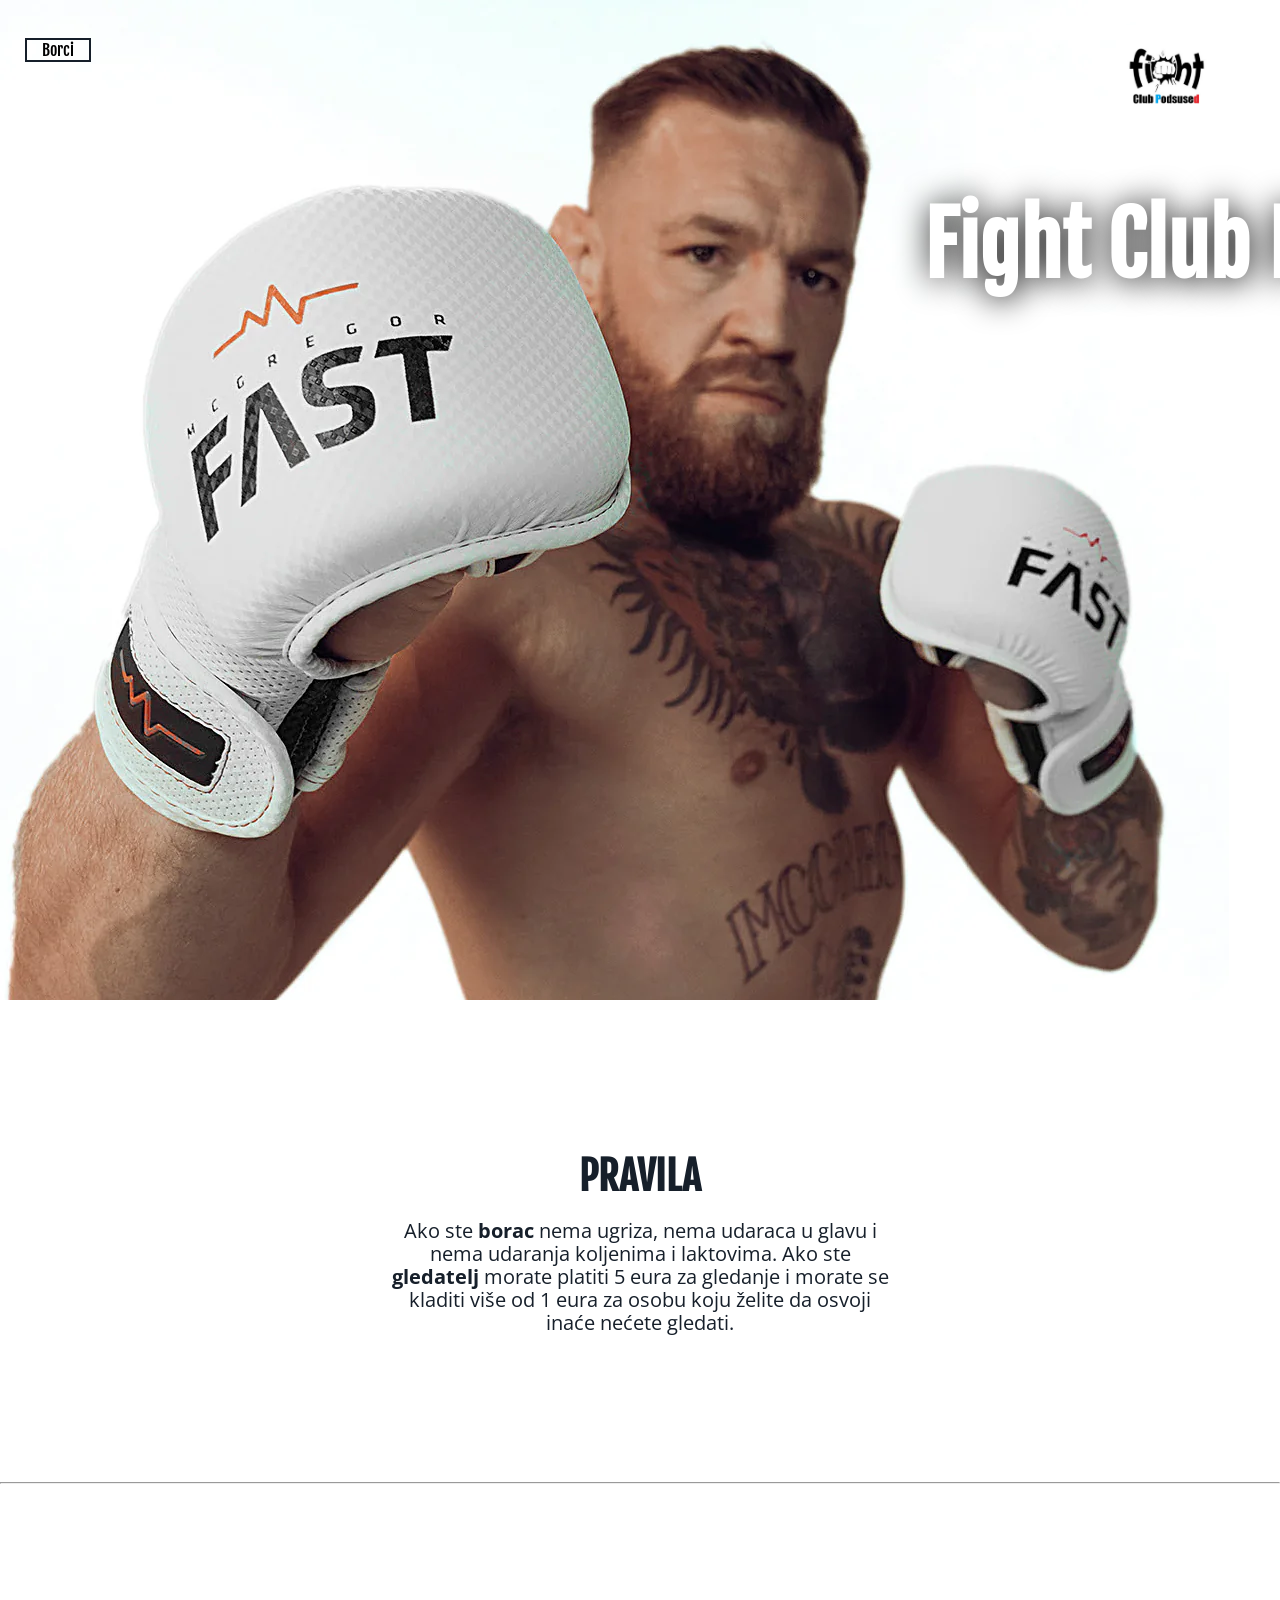
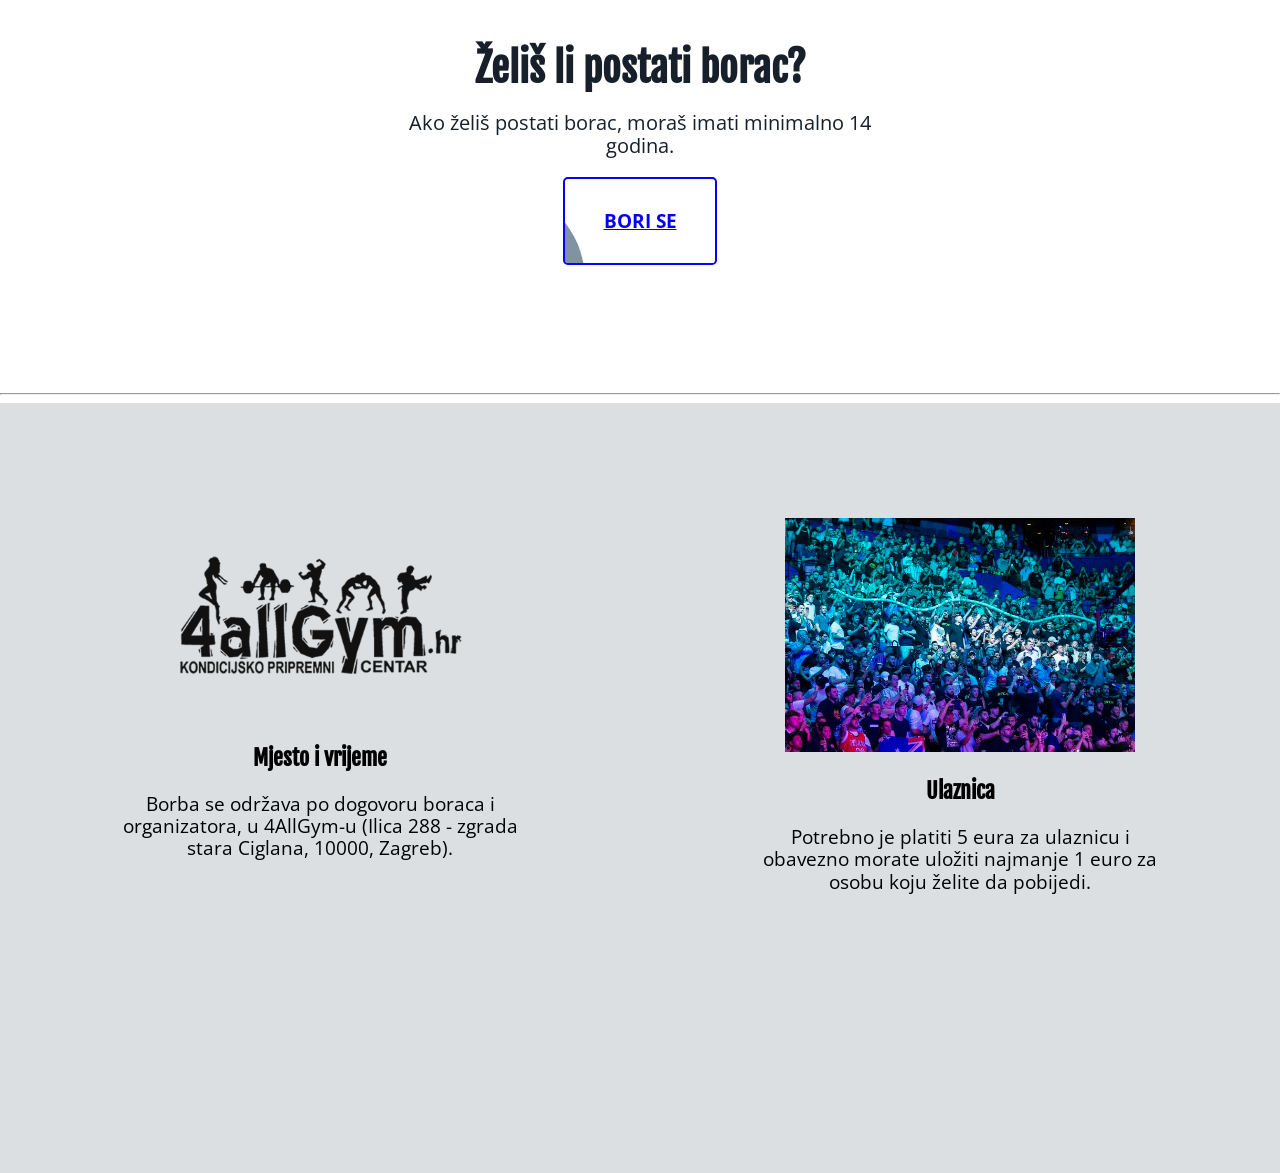
<file: index.html>
<!DOCTYPE html>
<html lang="en">
	<head>
		<meta charset="utf-8" />
		<meta name="description" content="Your description goes here" />
		<meta name="keywords" content="one, two, three" />
		<meta name="viewport" content="width=device-width, initial-scale=1" />

		<title>FCP</title>

		<!-- external CSS link -->
		<link rel="stylesheet" href="css/normalize.css" />
		<link rel="stylesheet" href="css/style.css" />
		<link rel="preconnect" href="https://fonts.googleapis.com" />
		<link rel="preconnect" href="https://fonts.gstatic.com" crossorigin />
		<link
			href="https://fonts.googleapis.com/css2?family=Fjalla+One&family=Open+Sans:wght@300;400&display=swap"
			rel="stylesheet"
		/>
        <link rel="shortcut icon" href="images/FCP.ico" type="image/x-icon">
	</head>
	<body>
		<header class="primary-header">
			<nav class="primary-nav">
				<ul class="nav-list">
					<li><a class="nav-link" href="borci.html">Borci</a></li>
				</ul>

				<img
					class="logo"
					src="images/FCP.png"
					alt="level ground logo"
				/>
			</nav>

			<main class="main">
				<h1 class="main-title">Fight Club Podsused</h1>
			</main>
			
		</header>

		<section class="section-why">
			<div class="why-container">
				<h2 class="why-title">PRAVILA</h2>

				<p class="why-text">
					Ako ste <b>borac</b> nema ugriza, nema udaraca u glavu i nema udaranja koljenima i laktovima.
					Ako ste <b>gledatelj</b> morate platiti 5 eura za gledanje i morate se kladiti više od 1 eura za osobu koju želite da osvoji inaće nećete gledati.
				</p>
			</div>
		</section>
		<hr>
		<section class="section-why">
			<div class="why-container">
				<h2 class="why-title">Želiš li postati borac?</h2>
				<p class="why-text">
					Ako želiš postati borac, moraš imati minimalno 14 godina.
				</p>
				<a href="kontakt.html"><button class="button">
					<center><p><b>BORI SE</b></p></center>
				</button></a>
				
			</div>
		</section>
		<hr>

		<section class="section-split">
			<section class="split-left">
				<img
					class="filler-img"
					src="images/logo-black-2.png"
					alt="filler photo that has 16x9 dimensions"
				/>
				<h3 class="split-title">Mjesto i vrijeme</h3>
				<p class="split-text">
					Borba se održava po dogovoru boraca i organizatora, u 4AllGym-u (Ilica 288 - zgrada stara Ciglana, 10000, Zagreb).
				</p>
			</section>

			<section class="split-right">
				<img
					class="filler-img"
					src="images/e3b71af28cc18ca111cac8a17e5976f5cdaf590f.jpg"
					alt="filler photo that has 16x9 dimensions"
				/>
				<h3 class="split-title">Ulaznica</h3>
				<p class="split-text">
					Potrebno je platiti 5 eura za ulaznicu i obavezno morate uložiti najmanje 1 euro za osobu koju želite da pobijedi.
				</p>
			</section>
		</section>

		<script type="text/javascript" src="js/main.js"></script>
		
	</body>
</html>
</file>
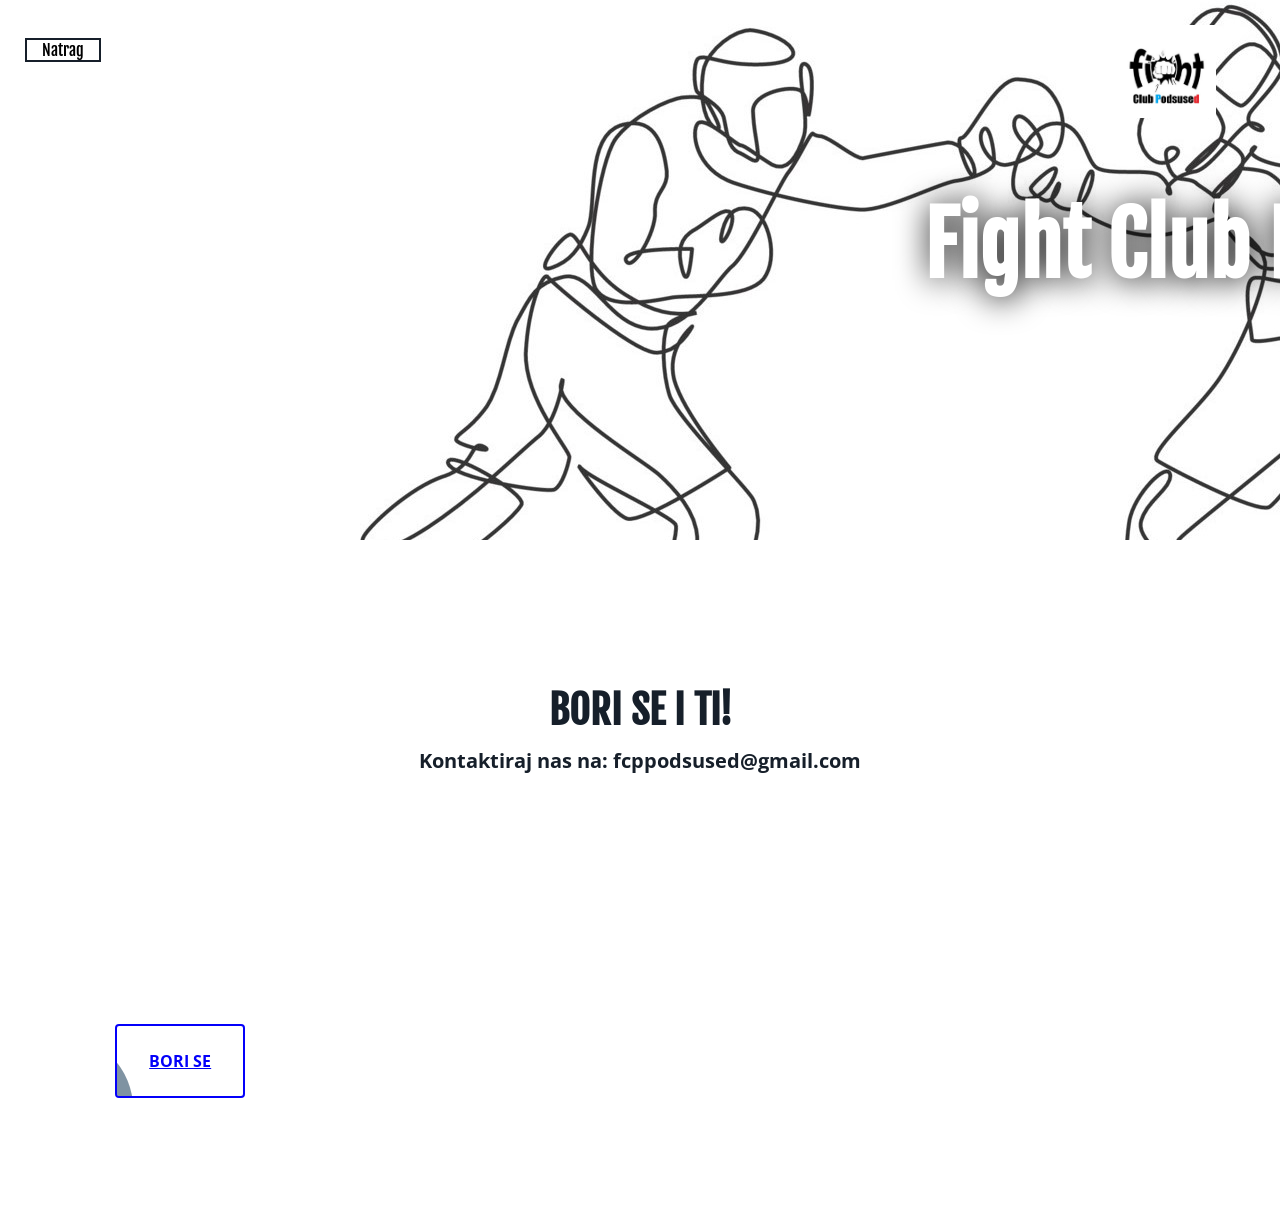
<file: borci.html>
<!DOCTYPE html>
<html lang="en">
	<head>
		<meta charset="utf-8" />
		<meta name="description" content="Your description goes here" />
		<meta name="keywords" content="one, two, three" />
		<meta name="viewport" content="width=device-width, initial-scale=1" />

		<title>FCP</title>

		<!-- external CSS link -->
		<link rel="stylesheet" href="css/normalize.css" />
		<link rel="stylesheet" href="style2.css" />
		<link rel="preconnect" href="https://fonts.googleapis.com" />
		<link rel="preconnect" href="https://fonts.gstatic.com" crossorigin />
		<link
			href="https://fonts.googleapis.com/css2?family=Fjalla+One&family=Open+Sans:wght@300;400&display=swap"
			rel="stylesheet"
		/>
        <link rel="shortcut icon" href="images/FCP.ico" type="image/x-icon">
	</head>
	<body>
		<header class="primary-header">
			<nav class="primary-nav">
				<ul class="nav-list">
					<li><a class="nav-link" href="index.html">Natrag</a></li>
				</ul>

				<img
					class="logo"
					src="images/FCP.png"
					alt="level ground logo"
				/>
			</nav>
		<main class="main">
			<h1 class="main-title">Fight Club Podsused</h1>
		</main>
		</header>
		



			
		</section>

		<section class="section-volunteer">
			<h1 class="volunteer-title">BORI SE I TI!</h1>
			<h2 class="volunteer-text">
				Kontaktiraj nas na: fcppodsused@gmail.com
			</h2>
		</section>
		<section class="split-right">
			<a href="kontakt.html"><button class="button">
				<center><p><b>BORI SE</b></p></center>
			</button></a>
		</section>

		<script type="text/javascript" src="js/main.js"></script>
	</body>
</html>
</file>
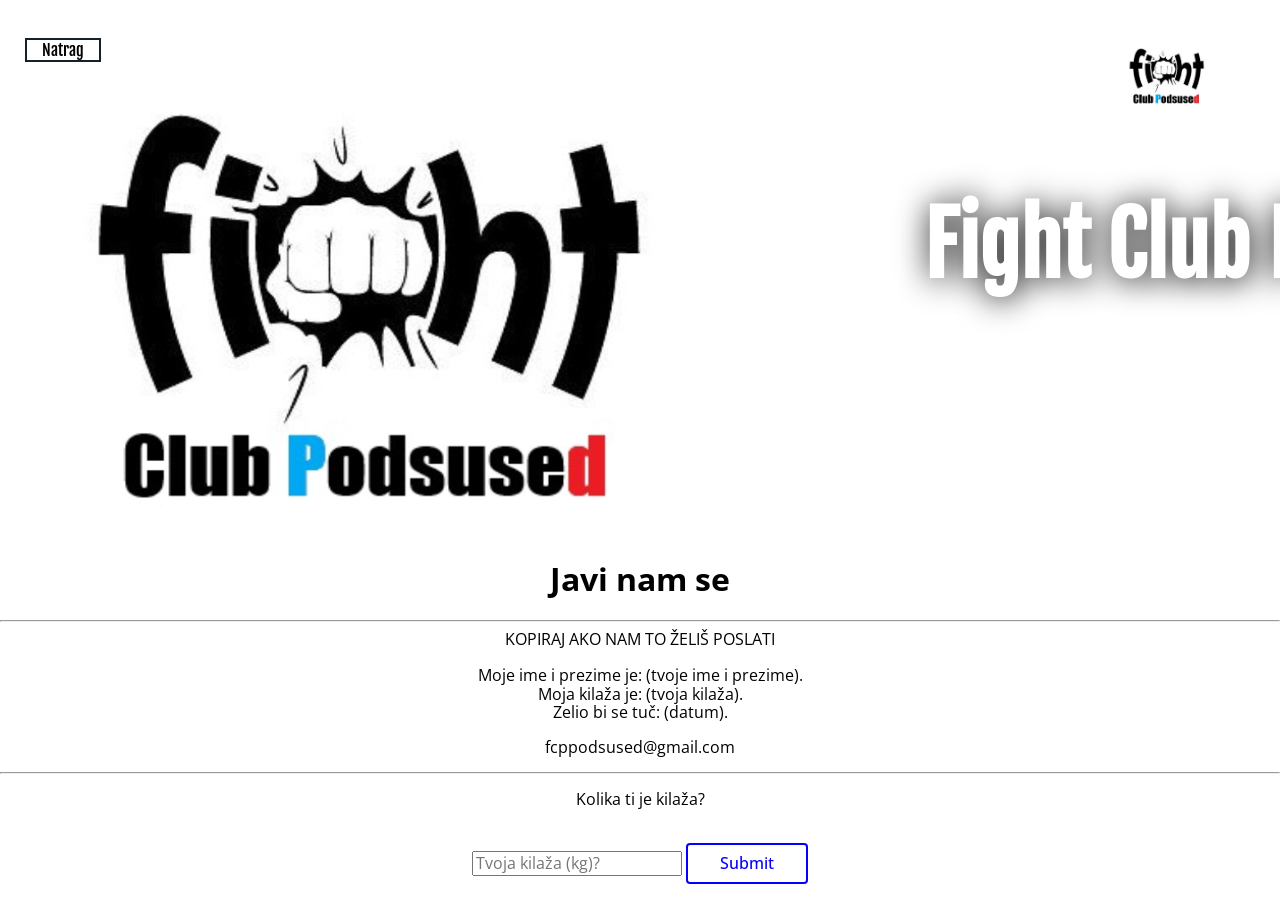
<file: kontakt.html>
<!DOCTYPE html>
<html lang="en">
	<head>
		<meta charset="utf-8" />
		<meta name="description" content="Your description goes here" />
		<meta name="keywords" content="one, two, three" />
		<meta name="viewport" content="width=device-width, initial-scale=1" />

		<title>FCP</title>

		<!-- external CSS link -->
		<link rel="stylesheet" href="css/normalize.css" />
		<link rel="stylesheet" href="style1.css" />
		<link rel="preconnect" href="https://fonts.googleapis.com" />
		<link rel="preconnect" href="https://fonts.gstatic.com" crossorigin />
		<link
			href="https://fonts.googleapis.com/css2?family=Fjalla+One&family=Open+Sans:wght@300;400&display=swap"
			rel="stylesheet"
		/>
        <link rel="shortcut icon" href="images/FCP.ico" type="image/x-icon">
	</head>
	<body>
		<header class="primary-header">
			<nav class="primary-nav">
				<ul class="nav-list">
					<li><a class="nav-link" href="index.html">Natrag</a></li>
				</ul>

				<img
					class="logo"
					src="images/FCP.png"
					alt="level ground logo"
				/>
			</nav>
		<main class="main">
			<h1 class="main-title">Fight Club Podsused</h1>
		</main>
		</header>
<center><h1>Javi nam se</h1></center>
<hr>
<center>KOPIRAJ AKO NAM TO ŽELIŠ POSLATI</center>
<br>
<center>Moje ime i prezime je: (tvoje ime i prezime). <br> 
Moja kilaža je: (tvoja kilaža). <br>
Zelio bi se tuč: (datum). <br>
</center>
<center><p>fcppodsused@gmail.com</p></center>
<hr>
<center><p>Kolika ti je kilaža?</p></center><br>
<center><input id="weight" type="number" placeholder="Tvoja kilaža (kg)?">
	<button id="submit">Submit</button></center>

<script src="js/main.js"></script>
</file>
<file: css/style.css>
/* Box Model Hack */
* {
	box-sizing: border-box;
}

/* Clear fix hack */
.clearfix:after {
	content: '.';
	display: block;
	clear: both;
	visibility: hidden;
	line-height: 0;
	height: 0;
}

.clear {
	clear: both;
}

/******************************************
/* BASE STYLES
/*******************************************/

body {
	font-family: 'Open Sans', sans-serif;
}

.main-title,
.why-title,
.split-title,
.volunteer-title,
.nav-link,
.page-link {
	font-family: 'Fjalla One', sans-serif;
}

/******************************************
/* LAYOUT
/*******************************************/
/* 
Light-Blue: #66768a
Gray: #dbdfe2
Dark-Blue: #161f2a
*/
header,
footer {
	clear: both;
}

header {
	/* background: #66768a; */
	background: url('../images/gloves.webp') no-repeat;
	width: 2500px;
	height: 1000px;
}

footer {
	color: white;
	background: #161f2a;
}

/******************************************
/* ADDITIONAL STYLES
/*******************************************/

/* shared properties */

.main,
.section-why,
.section-split,
.section-volunteer {
	margin: 0 auto;
	text-align: center;
}

.section-why,
.section-volunteer {
	max-width: 40%;
	color: #161f2a;
	padding: 120px 0;
	font-size: 1.2rem;
}

.why-title,
.volunteer-title {
	font-size: 2.5rem;
	margin-bottom: 16px;
}

.why-text,
.volunteer-text {
	font-size: 1.25rem;
}

/* header content */

.primary-header {
	padding: 25px;
}

.nav-list {
	padding: 0;
	list-style: none;
	float: left;
	width: 25%;
}

.nav-list li {
	float: left;
}

.nav-link {
	color: black;
	text-decoration: none;
	padding: 0 15px;
	border: 2px solid;
	border-color: #161f2a;
}

.logo {
	position: absolute;
	right: 5%;
	width: 100px;
}

.nav-button {
	width: 25%;
	float: right;
	text-align: right;
	margin: 16px 0;
}
.donate:hover {
	top: -5px;
	opacity: 0.95;
	box-shadow: 0 4px #dbdfe2;
	color: #556374;
}

/* main content */

.main {
	width: 100%;
	font-size: 1.5rem;
	color: white;
	padding: 80px 0 20px 0;
	text-shadow: 0.1rem 0.1rem 2rem black;
}

.main-title {
	padding-top: 35px;
	font-size: 5.3rem;
}

.main-text {
	font-family: 'Open Sans', sans-serif;
	font-weight: 400;
	font-size: 1.6rem;
}

.main-link {
	display: block;
	text-decoration: none;
	font-weight: 300;
	color: white;
	margin-bottom: 80px;
}

.play-container {
	padding-top: 16px;
}

.replace-with-img {
	font-weight: 400;
	font-style: italic;
	font-size: 0.85rem;
	opacity: 0.8;
	color: #161f2a;
}

/* why section */

/* split section */
.section-split {
	height: 770px;
	background: #dbdfe2;
	width: 100%;
	font-size: 1.2rem;
}

.filler-img {
	width: 350px;
}

.split-left,
.split-right {
	/* background: #dbdfe2; */
	padding: 9%;
	width: 50%;
	float: left;
}

.page-link {
	display: block;
	margin-top: 50px;
	text-decoration: none;
	color: #161f2a;
}

.link-container {
	height: 50px;
	width: 200px;
	border: 1px solid #161f2a;
	background: transparent;
	padding-top: 14px;
	margin: 0 auto;
}

.link-container:hover {
	color: white;
	background: #66768a;
}

/* section volunteer */

.section-volunteer {
	clear: both;
}

/* footer content */

.primary-footer {
	padding: 20px;
}

.social-and-address {
	display: flex;
	justify-content: space-between;
	margin: 20px 20px 0 20px;
	padding-bottom: 40px;
	border-bottom: 2px solid white;
}

.footer-list,
.social-media {
	overflow: hidden;
	list-style: none;
	margin: 0;
	padding: 0;
}

.social-media li,
.footer-list li {
	float: left;
	padding-right: 15px;
}

.grouping {
	padding-top: 17px;
}

.footer-heading {
	margin: 0;
	clear: both;
	color: #66768a;
}

.footer-link {
	color: white;
	text-decoration: none;
	padding-right: 15px;
}

.icons {
	width: 25px;
}

.number {
	display: block;
}

.bold {
	font-weight: 600;
	margin: 0;
}

.street-address,
.number {
	font-weight: 300;
}

.street-address {
	margin-bottom: 0;
}

.closing {
	clear: both;
	display: flex;
	justify-content: space-between;
	margin: 20px 20px 0 20px;
}

.copyright {
	margin: 6px 0 0 0;
}

.closing-logo {
	height: 40px;
	width: 40px;
}
button {
	all: unset;
	display: auto;
	align-items: center;
	position: relative;
	padding: 0.6em 2em;
	border: rgb(4, 0, 250) solid 0.15em;
	border-radius: 0.25em;
	color: rgb(4, 0, 250);
	font-size: 1em;
	font-weight: 500;
	cursor: pointer;
	overflow: hidden;
	transition: border 300ms, color 300ms;
	user-select: none;
	text-decoration: none;
  }
  
  .button p {
	z-index: 1;
  }
  
  .button:hover {
	color: #212121;
  }
  
  .button:active {
	border-color: teal;
  }
  
  .button::after, .button::before {
	content: "";
	position: absolute;
	width: 9em;
	aspect-ratio: 1;
	background: rgb(1, 41, 70);
	opacity: 50%;
	border-radius: 50%;
	transition: transform 500ms, background 300ms;
  }
  
  .button::before {
	left: 0;
	transform: translateX(-8em);
  }
  
  .button::after {
	right: 0;
	transform: translateX(8em);
  }
  
  .button:hover:before {
	transform: translateX(-1em);
  }
  
  .button:hover:after {
	transform: translateX(1em);
  }
  
  .button:active:before,
  .button:active:after {
	background: teal;
  }

@media only screen and (max-width: 600px) {
	header{
		max-width: 100%;
		max-height: 100%;
		margin-right: auto;
	}
	.logo{
		width: 100px;
		align-items: center;
		margin-left: 100px;
	}
	.nav-link{
		display: block;
		-webkit-text-stroke-width: 0.5px;
	}
	.filler-img{
		display: none;
	}
}
</file>
<file: style2.css>
/* Box Model Hack */
* {
	box-sizing: border-box;
}

/* Clear fix hack */
.clearfix:after {
	content: '.';
	display: block;
	clear: both;
	visibility: hidden;
	line-height: 0;
	height: 0;
}

.clear {
	clear: both;
}

/******************************************
/* BASE STYLES
/*******************************************/

body {
	font-family: 'Open Sans', sans-serif;
}

.main-title,
.why-title,
.split-title,
.volunteer-title,
.nav-link,
.page-link {
	font-family: 'Fjalla One', sans-serif;
}

/******************************************
/* LAYOUT
/*******************************************/
/* 
Light-Blue: #66768a
Gray: #dbdfe2
Dark-Blue: #161f2a
*/
header,
footer {
	clear: both;
}

header {
	/* background: #66768a; */
	background: url('images/fighters.jpg') no-repeat;
	width: 2500px;
	height: 540px;
}

footer {
	color: white;
	background: #161f2a;
}

/******************************************
/* ADDITIONAL STYLES
/*******************************************/

/* shared properties */

.main,
.section-why,
.section-split,
.section-volunteer {
	margin: 0 auto;
	text-align: center;
}

.section-why,
.section-volunteer {
	max-width: 40%;
	color: #161f2a;
	padding: 120px 0;
	font-size: 1.2rem;
}

.why-title,
.volunteer-title {
	font-size: 2.5rem;
	margin-bottom: 16px;
}

.why-text,
.volunteer-text {
	font-size: 1.25rem;
}

/* header content */

.primary-header {
	padding: 25px;
}

.nav-list {
	padding: 0;
	list-style: none;
	float: left;
	width: 25%;
}

.nav-list li {
	float: left;
}

.nav-link {
	color: black;
	text-decoration: none;
	padding: 0 15px;
	border: 2px solid;
	border-color: #161f2a;
}

.logo {
	position: absolute;
	right: 5%;
	width: 100px;
}

.nav-button {
	width: 25%;
	float: right;
	text-align: right;
	margin: 16px 0;
}
.donate:hover {
	top: -5px;
	opacity: 0.95;
	box-shadow: 0 4px #dbdfe2;
	color: #556374;
}

/* main content */

.main {
	width: 100%;
	font-size: 1.5rem;
	color: white;
	padding: 80px 0 20px 0;
	text-shadow: 0.1rem 0.1rem 2rem black;
}

.main-title {
	padding-top: 35px;
	font-size: 5.3rem;
}

.main-text {
	font-family: 'Open Sans', sans-serif;
	font-weight: 400;
	font-size: 1.6rem;
}

.main-link {
	display: block;
	text-decoration: none;
	font-weight: 300;
	color: white;
	margin-bottom: 80px;
}

.play-container {
	padding-top: 16px;
}

.replace-with-img {
	font-weight: 400;
	font-style: italic;
	font-size: 0.85rem;
	opacity: 0.8;
	color: #161f2a;
}

/* why section */

/* split section */
.section-split {
	height: 770px;
	background: #dbdfe2;
	width: 100%;
	font-size: 1.2rem;
}

.filler-img {
	width: 350px;
}

.split-left,
.split-right {
	/* background: #dbdfe2; */
	padding: 9%;
	width: 50%;
	float: left;
}

.page-link {
	display: block;
	margin-top: 50px;
	text-decoration: none;
	color: #161f2a;
}

.link-container {
	height: 50px;
	width: 200px;
	border: 1px solid #161f2a;
	background: transparent;
	padding-top: 14px;
	margin: 0 auto;
}

.link-container:hover {
	color: white;
	background: #66768a;
}

/* section volunteer */

.section-volunteer {
	clear: both;
}

/* footer content */

.primary-footer {
	padding: 20px;
}

.social-and-address {
	display: flex;
	justify-content: space-between;
	margin: 20px 20px 0 20px;
	padding-bottom: 40px;
	border-bottom: 2px solid white;
}

.footer-list,
.social-media {
	overflow: hidden;
	list-style: none;
	margin: 0;
	padding: 0;
}

.social-media li,
.footer-list li {
	float: left;
	padding-right: 15px;
}

.grouping {
	padding-top: 17px;
}

.footer-heading {
	margin: 0;
	clear: both;
	color: #66768a;
}

.footer-link {
	color: white;
	text-decoration: none;
	padding-right: 15px;
}

.icons {
	width: 25px;
}

.number {
	display: block;
}

.bold {
	font-weight: 600;
	margin: 0;
}

.street-address,
.number {
	font-weight: 300;
}

.street-address {
	margin-bottom: 0;
}

.closing {
	clear: both;
	display: flex;
	justify-content: space-between;
	margin: 20px 20px 0 20px;
}

.copyright {
	margin: 6px 0 0 0;
}

.closing-logo {
	height: 40px;
	width: 40px;
}
button {
	all: unset;
	display: auto;
	align-items: center;
	position: relative;
	padding: 0.6em 2em;
	border: rgb(4, 0, 250) solid 0.15em;
	border-radius: 0.25em;
	color: rgb(4, 0, 250);
	font-size: 1em;
	font-weight: 500;
	cursor: pointer;
	overflow: hidden;
	transition: border 300ms, color 300ms;
	user-select: none;
	text-decoration: none;
  }
  button:hover{
	background-color: rgb(4, 0, 250);
	font-size: large;
	color: #000000;
  }
  
  .button p {
	z-index: 1;
  }
  
  .button:hover {
	color: #212121;
  }
  
  .button:active {
	border-color: teal;
  }
  
  .button::after, .button::before {
	content: "";
	position: absolute;
	width: 9em;
	aspect-ratio: 1;
	background: rgb(1, 41, 70);
	opacity: 50%;
	border-radius: 50%;
	transition: transform 500ms, background 300ms;
  }
  
  .button::before {
	left: 0;
	transform: translateX(-8em);
  }
  
  .button::after {
	right: 0;
	transform: translateX(8em);
  }
  
  .button:hover:before {
	transform: translateX(-1em);
  }
  
  .button:hover:after {
	transform: translateX(1em);
  }
  
  .button:active:before,
  .button:active:after {
	background: teal;
  }

@media only screen and (max-width: 600px) {
	header{
		max-width: 100%;
		max-height: 100%;
		right: auto;
	}
	.logo{
		width: 100px;
		align-items: center;
		margin-left: 100px;
	}
	.nav-link{
		display: block;
		-webkit-text-stroke-width: 0.5px;
	}
	.filler-img{
		display: none;
	}
}
</file>
<file: style1.css>
/* Box Model Hack */
* {
	box-sizing: border-box;
}

/* Clear fix hack */
.clearfix:after {
	content: '.';
	display: block;
	clear: both;
	visibility: hidden;
	line-height: 0;
	height: 0;
}

.clear {
	clear: both;
}

/******************************************
/* BASE STYLES
/*******************************************/

body {
	font-family: 'Open Sans', sans-serif;
}

.main-title,
.why-title,
.split-title,
.volunteer-title,
.nav-link,
.page-link {
	font-family: 'Fjalla One', sans-serif;
}

/******************************************
/* LAYOUT
/*******************************************/
/* 
Light-Blue: #66768a
Gray: #dbdfe2
Dark-Blue: #161f2a
*/
header,
footer {
	clear: both;
}

header {
	/* background: #66768a; */
	background: url('images/CPD.png') no-repeat;
	width: 2500px;
	height: 540px;
}

footer {
	color: white;
	background: #161f2a;
}

/******************************************
/* ADDITIONAL STYLES
/*******************************************/

/* shared properties */

.main,
.section-why,
.section-split,
.section-volunteer {
	margin: 0 auto;
	text-align: center;
}

.section-why,
.section-volunteer {
	max-width: 40%;
	color: #161f2a;
	padding: 120px 0;
	font-size: 1.2rem;
}

.why-title,
.volunteer-title {
	font-size: 2.5rem;
	margin-bottom: 16px;
}

.why-text,
.volunteer-text {
	font-size: 1.25rem;
}

/* header content */

.primary-header {
	padding: 25px;
}

.nav-list {
	padding: 0;
	list-style: none;
	float: left;
	width: 25%;
}

.nav-list li {
	float: left;
}

.nav-link {
	color: black;
	text-decoration: none;
	padding: 0 15px;
	border: 2px solid;
	border-color: #161f2a;
}

.logo {
	position: absolute;
	right: 5%;
	width: 100px;
}

.nav-button {
	width: 25%;
	float: right;
	text-align: right;
	margin: 16px 0;
}
.donate:hover {
	top: -5px;
	opacity: 0.95;
	box-shadow: 0 4px #dbdfe2;
	color: #556374;
}

/* main content */

.main {
	width: 100%;
	font-size: 1.5rem;
	color: white;
	padding: 80px 0 20px 0;
	text-shadow: 0.1rem 0.1rem 2rem black;
}

.main-title {
	padding-top: 35px;
	font-size: 5.3rem;
}

.main-text {
	font-family: 'Open Sans', sans-serif;
	font-weight: 400;
	font-size: 1.6rem;
}

.main-link {
	display: block;
	text-decoration: none;
	font-weight: 300;
	color: white;
	margin-bottom: 80px;
}

.play-container {
	padding-top: 16px;
}

.replace-with-img {
	font-weight: 400;
	font-style: italic;
	font-size: 0.85rem;
	opacity: 0.8;
	color: #161f2a;
}

/* why section */

/* split section */
.section-split {
	height: 770px;
	background: #dbdfe2;
	width: 100%;
	font-size: 1.2rem;
}

.filler-img {
	width: 350px;
}

.split-left,
.split-right {
	/* background: #dbdfe2; */
	padding: 9%;
	width: 50%;
	float: left;
}

.page-link {
	display: block;
	margin-top: 50px;
	text-decoration: none;
	color: #161f2a;
}

.link-container {
	height: 50px;
	width: 200px;
	border: 1px solid #161f2a;
	background: transparent;
	padding-top: 14px;
	margin: 0 auto;
}

.link-container:hover {
	color: white;
	background: #66768a;
}

/* section volunteer */

.section-volunteer {
	clear: both;
}

/* footer content */

.primary-footer {
	padding: 20px;
}

.social-and-address {
	display: flex;
	justify-content: space-between;
	margin: 20px 20px 0 20px;
	padding-bottom: 40px;
	border-bottom: 2px solid white;
}

.footer-list,
.social-media {
	overflow: hidden;
	list-style: none;
	margin: 0;
	padding: 0;
}

.social-media li,
.footer-list li {
	float: left;
	padding-right: 15px;
}

.grouping {
	padding-top: 17px;
}

.footer-heading {
	margin: 0;
	clear: both;
	color: #66768a;
}

.footer-link {
	color: white;
	text-decoration: none;
	padding-right: 15px;
}

.icons {
	width: 25px;
}

.number {
	display: block;
}

.bold {
	font-weight: 600;
	margin: 0;
}

.street-address,
.number {
	font-weight: 300;
}

.street-address {
	margin-bottom: 0;
}

.closing {
	clear: both;
	display: flex;
	justify-content: space-between;
	margin: 20px 20px 0 20px;
}

.copyright {
	margin: 6px 0 0 0;
}

.closing-logo {
	height: 40px;
	width: 40px;
}
button {
	all: unset;
	display: auto;
	align-items: center;
	position: relative;
	padding: 0.6em 2em;
	border: rgb(4, 0, 250) solid 0.15em;
	border-radius: 0.25em;
	color: rgb(4, 0, 250);
	font-size: 1em;
	font-weight: 500;
	cursor: pointer;
	overflow: hidden;
	transition: border 300ms, color 300ms;
	user-select: none;
	text-decoration: none;
  }
  button:hover{
	background-color: rgb(4, 0, 250);
	font-size: large;
	color: #000000;
  }
  
  .button p {
	z-index: 1;
  }
  
  .button:hover {
	color: #212121;
  }
  
  .button:active {
	border-color: teal;
  }
  
  .button::after, .button::before {
	content: "";
	position: absolute;
	width: 9em;
	aspect-ratio: 1;
	background: rgb(1, 41, 70);
	opacity: 50%;
	border-radius: 50%;
	transition: transform 500ms, background 300ms;
  }
  
  .button::before {
	left: 0;
	transform: translateX(-8em);
  }
  
  .button::after {
	right: 0;
	transform: translateX(8em);
  }
  
  .button:hover:before {
	transform: translateX(-1em);
  }
  
  .button:hover:after {
	transform: translateX(1em);
  }
  
  .button:active:before,
  .button:active:after {
	background: teal;
  }

@media only screen and (max-width: 600px) {
	header{
		max-width: 100%;
		max-height: 100%;
		right: auto;
	}
	.logo{
		width: 100px;
		align-items: center;
		margin-left: 100px;
	}
	.nav-link{
		display: block;
		-webkit-text-stroke-width: 0.5px;
	}
	.filler-img{
		display: none;
	}
}
</file>
